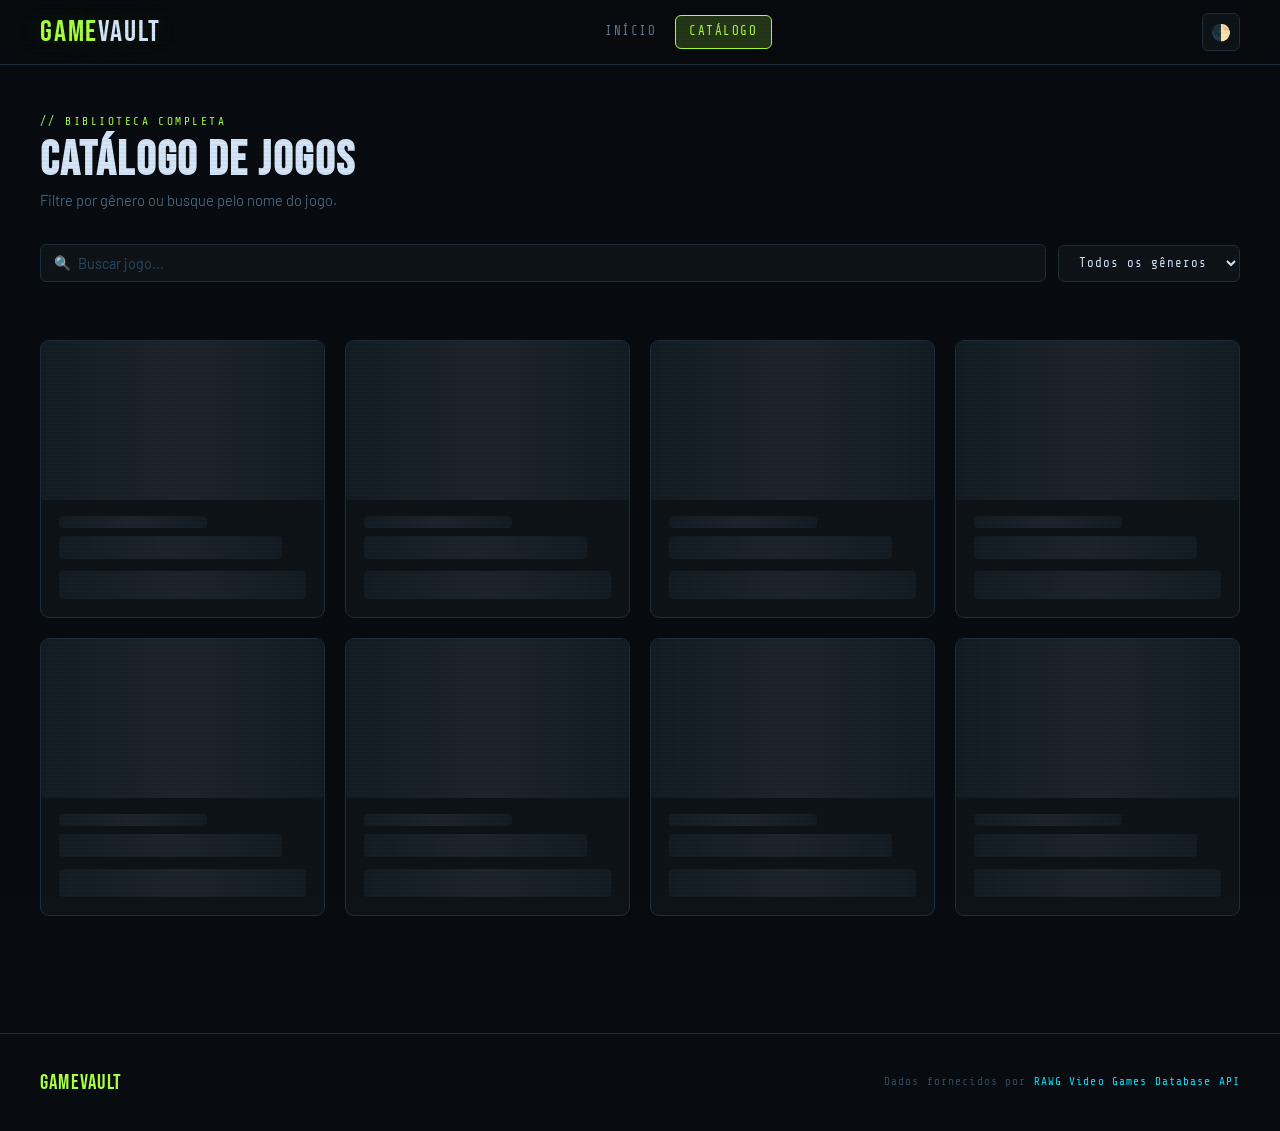
<file: catalog.html>
<!DOCTYPE html>
<html lang="pt-BR">
<head>
  <meta charset="UTF-8" />
  <meta name="viewport" content="width=device-width, initial-scale=1.0" />
  <title>GameVault — Catálogo</title>
  <link rel="stylesheet" href="style.css" />
  <script>
    (function () {
      const saved = localStorage.getItem('gv-theme');
      if (saved === 'light') document.documentElement.setAttribute('data-theme', 'light');
    })();
  </script>
</head>
<body>

  <!-- ── HEADER ── -->
  <header class="header">
    <div class="header__inner">
      <a href="index.html" class="logo">Game<span>Vault</span></a>

      <nav class="nav">
        <a href="index.html"   class="nav__link">Início</a>
        <a href="catalog.html" class="nav__link active">Catálogo</a>
      </nav>

      <div class="header__actions">
        <button class="btn-icon" id="theme-toggle" title="Alternar tema">🌓</button>
      </div>
    </div>
  </header>

  <!-- ── PAGE HEADER ── -->
  <div style="padding: 3rem clamp(1rem,4vw,2.5rem) 0; max-width:1280px; margin:0 auto;">
    <p class="section__label">// Biblioteca completa</p>
    <h1 class="section__title" style="font-size:clamp(2rem,4vw,3rem); margin-bottom:0.25rem;">Catálogo de Jogos</h1>
    <p style="color:var(--text-muted); font-size:0.92rem; font-weight:300; margin-bottom:2rem;">
      Filtre por gênero ou busque pelo nome do jogo.
    </p>

    <!-- TOOLBAR: busca + filtro -->
    <div class="catalog-toolbar">
      <div class="search-wrap">
        <!-- JS escuta o evento 'input' com debounce -->
        <input
          type="text"
          id="search-input"
          class="input-search"
          placeholder="Buscar jogo..."
          autocomplete="off"
        />
      </div>

      <!-- JS popula este select com as categorias da API -->
      <select id="genre-select" class="select-genre">
        <option value="">Todos os gêneros</option>
        <!-- Opções inseridas via JS -->
      </select>
    </div>

    <!-- Barra de progresso de carregamento (JS controla .active) -->
    <div class="loading-bar" id="loading-bar"></div>
  </div>

  <!-- ── GRID DE JOGOS ── -->
  <main class="section" style="padding-top:0;">
    <!-- JS renderiza os cards aqui -->
    <div class="games-grid" id="catalog-grid">
      <!-- Placeholders skeleton enquanto carrega -->
      <div class="game-card skeleton"><div class="game-card__thumb"></div><div class="game-card__body"><span class="game-card__genre">.</span><h3 class="game-card__name">.</h3><div class="game-card__footer">.</div></div></div>
      <div class="game-card skeleton"><div class="game-card__thumb"></div><div class="game-card__body"><span class="game-card__genre">.</span><h3 class="game-card__name">.</h3><div class="game-card__footer">.</div></div></div>
      <div class="game-card skeleton"><div class="game-card__thumb"></div><div class="game-card__body"><span class="game-card__genre">.</span><h3 class="game-card__name">.</h3><div class="game-card__footer">.</div></div></div>
      <div class="game-card skeleton"><div class="game-card__thumb"></div><div class="game-card__body"><span class="game-card__genre">.</span><h3 class="game-card__name">.</h3><div class="game-card__footer">.</div></div></div>
      <div class="game-card skeleton"><div class="game-card__thumb"></div><div class="game-card__body"><span class="game-card__genre">.</span><h3 class="game-card__name">.</h3><div class="game-card__footer">.</div></div></div>
      <div class="game-card skeleton"><div class="game-card__thumb"></div><div class="game-card__body"><span class="game-card__genre">.</span><h3 class="game-card__name">.</h3><div class="game-card__footer">.</div></div></div>
      <div class="game-card skeleton"><div class="game-card__thumb"></div><div class="game-card__body"><span class="game-card__genre">.</span><h3 class="game-card__name">.</h3><div class="game-card__footer">.</div></div></div>
      <div class="game-card skeleton"><div class="game-card__thumb"></div><div class="game-card__body"><span class="game-card__genre">.</span><h3 class="game-card__name">.</h3><div class="game-card__footer">.</div></div></div>
    </div>

    <!-- Botão "Carregar mais" — JS controla visibilidade -->
    <div style="text-align:center; margin-top:2.5rem;">
      <button class="btn btn--outline" id="load-more-btn" style="display:none;">
        Carregar mais jogos ↓
      </button>
    </div>
  </main>

  <!-- ── FOOTER ── -->
  <footer class="footer">
    <div class="footer__inner">
      <span class="footer__logo">GameVault</span>
      <p class="footer__copy">Dados fornecidos por <span>RAWG Video Games Database API</span></p>
    </div>
  </footer>

  <script src="app.js"></script>
</body>
</html>
</file>
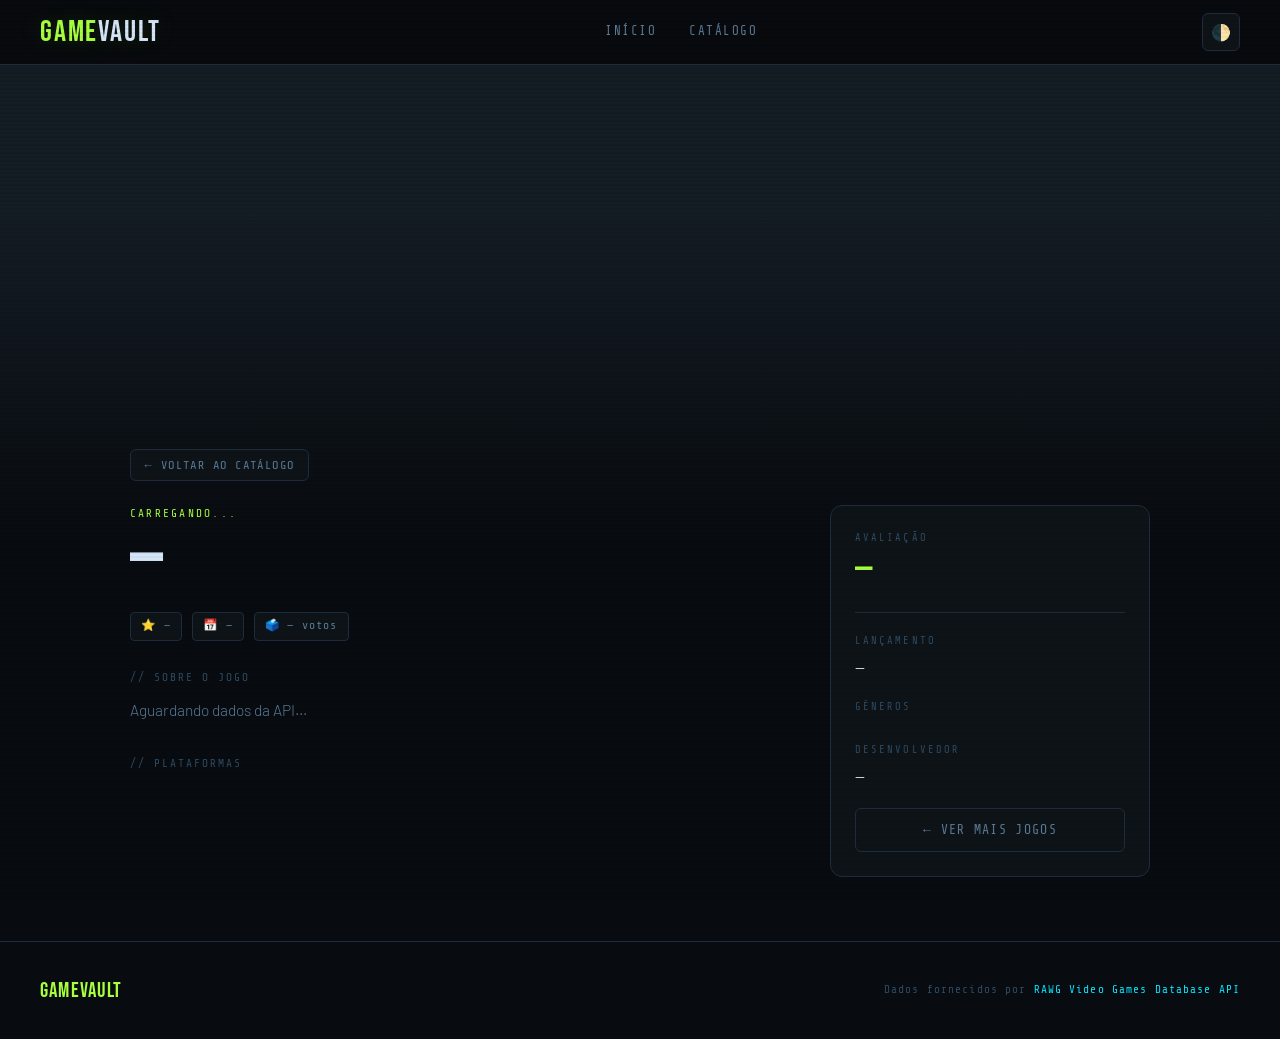
<file: detail.html>
<!DOCTYPE html>
<html lang="pt-BR">
<head>
  <meta charset="UTF-8" />
  <meta name="viewport" content="width=device-width, initial-scale=1.0" />
  <title>GameVault — Detalhes</title>
  <link rel="stylesheet" href="style.css" />
  <script>
    (function () {
      const saved = localStorage.getItem('gv-theme');
      if (saved === 'light') document.documentElement.setAttribute('data-theme', 'light');
    })();
  </script>
</head>
<body>

  <!-- ── HEADER ── -->
  <header class="header">
    <div class="header__inner">
      <a href="index.html" class="logo">Game<span>Vault</span></a>

      <nav class="nav">
        <a href="index.html"   class="nav__link">Início</a>
        <a href="catalog.html" class="nav__link">Catálogo</a>
      </nav>

      <div class="header__actions">
        <button class="btn-icon" id="theme-toggle" title="Alternar tema">🌓</button>
      </div>
    </div>
  </header>

  <!-- ── HERO IMAGE ── -->
  <!-- JS insere a imagem de capa aqui -->
  <div class="detail-hero" id="detail-hero">
    <!-- placeholder -->
    <div style="width:100%;height:100%;background:var(--surface2);"></div>
    <div class="detail-hero__gradient"></div>
  </div>

  <!-- ── CONTEÚDO PRINCIPAL ── -->
  <div class="detail-content">

    <!-- Botão voltar -->
    <a href="catalog.html" class="detail-back">← Voltar ao Catálogo</a>

    <!-- JS preenche este bloco com os dados do jogo -->
    <div class="detail-grid" id="detail-grid">

      <!-- COLUNA PRINCIPAL -->
      <div id="detail-main">

        <!-- JS insere: eyebrow, título, meta-chips, descrição -->
        <p class="detail-eyebrow" id="detail-genre">Carregando...</p>
        <h1 class="detail-title" id="detail-title">—</h1>

        <div class="detail-meta" id="detail-meta">
          <!-- chips inseridos via JS -->
          <span class="meta-chip">⭐ —</span>
          <span class="meta-chip">📅 —</span>
          <span class="meta-chip">🗳️ — votos</span>
        </div>
        

        <p class="detail-desc-title">// Sobre o jogo</p>
        <p class="detail-desc" id="detail-desc">
          Aguardando dados da API...
        </p>

        <p class="detail-desc-title">// Plataformas</p>
        <div class="tags-list" id="detail-platforms">
          <!-- tags inseridas via JS -->
        </div>

      </div>

      <!-- SIDEBAR -->
      <aside class="detail-sidebar" id="detail-sidebar">

        <div class="sidebar-block">
          <div class="sidebar-block__label">Avaliação</div>
          <div class="sidebar-block__value big" id="sidebar-rating">—</div>
          <div style="font-family:'Share Tech Mono',monospace;font-size:0.65rem;color:var(--text-dim);margin-top:0.2rem;" id="sidebar-votes"></div>
        </div>

        <hr style="border:none;border-top:1px solid var(--border);">

        <div class="sidebar-block">
          <div class="sidebar-block__label">Lançamento</div>
          <div class="sidebar-block__value" id="sidebar-released">—</div>
        </div>

        <div class="sidebar-block">
          <div class="sidebar-block__label">Gêneros</div>
          <div class="tags-list" id="sidebar-genres"></div>
        </div>

        <div class="sidebar-block">
          <div class="sidebar-block__label">Desenvolvedor</div>
          <div class="sidebar-block__value" id="sidebar-dev">—</div>
        </div>

        <a href="catalog.html" class="btn btn--ghost" style="width:100%;justify-content:center;">
          ← Ver mais jogos
        </a>

      </aside>
    </div>

    <!-- Mensagem de erro (JS exibe se não houver ID na URL) -->
    <div id="detail-error" style="display:none; text-align:center; padding:4rem 1rem;">
      <p style="font-family:'Share Tech Mono',monospace;font-size:0.85rem;color:var(--danger);letter-spacing:0.1em;">
        // ERRO: Jogo não encontrado ou ID inválido na URL.
      </p>
      <a href="catalog.html" class="btn btn--ghost" style="margin-top:1.5rem;display:inline-flex;">
        ← Voltar ao Catálogo
      </a>
    </div>

  </div>

  <!-- ── FOOTER ── -->
  <footer class="footer">
    <div class="footer__inner">
      <span class="footer__logo">GameVault</span>
      <p class="footer__copy">Dados fornecidos por <span>RAWG Video Games Database API</span></p>
    </div>
  </footer>

  <script src="app.js"></script>
</body>
</html>
</file>
<file: style.css>
@import url('https://fonts.googleapis.com/css2?family=Bebas+Neue&family=Barlow:ital,wght@0,300;0,400;0,600;0,700;1,300&family=Share+Tech+Mono&display=swap');

/* ─── TOKENS ─────────────────────────────────────────────── */
:root {
  --bg:        #080b0f;
  --surface:   #0e1318;
  --surface2:  #141c24;
  --border:    #1e2d3d;
  --accent:    #a8ff3e;
  --accent2:   #00e5ff;
  --danger:    #ff3e3e;
  --text:      #d4e5f7;
  --text-muted:#5a7a96;
  --text-dim:  #2e4a60;
  --glow:      rgba(168,255,62,0.18);
  --glow2:     rgba(0,229,255,0.12);
  --radius:    6px;
  --transition: 0.22s cubic-bezier(.4,0,.2,1);
}

[data-theme="light"] {
  --bg:        #eef2f7;
  --surface:   #ffffff;
  --surface2:  #f0f4f9;
  --border:    #c8d8e8;
  --text:      #0e1f30;
  --text-muted:#4a6a86;
  --text-dim:  #a0b8cc;
  --glow:      rgba(168,255,62,0.10);
  --glow2:     rgba(0,229,255,0.08);
}

/* ─── RESET ──────────────────────────────────────────────── */
*, *::before, *::after { box-sizing: border-box; margin: 0; padding: 0; }

html { scroll-behavior: smooth; }

body {
  background-color: var(--bg);
  color: var(--text);
  font-family: 'Barlow', sans-serif;
  font-weight: 400;
  font-size: 16px;
  line-height: 1.6;
  min-height: 100vh;
  overflow-x: hidden;
  transition: background-color var(--transition), color var(--transition);
}

/* scan-line overlay */
body::before {
  content: '';
  position: fixed;
  inset: 0;
  background: repeating-linear-gradient(
    0deg,
    transparent,
    transparent 2px,
    rgba(0,0,0,0.03) 2px,
    rgba(0,0,0,0.03) 4px
  );
  pointer-events: none;
  z-index: 9999;
}

a { color: inherit; text-decoration: none; }
img { display: block; max-width: 100%; }
ul { list-style: none; }
button { cursor: pointer; font-family: inherit; border: none; background: none; }

/* ─── SCROLLBAR ──────────────────────────────────────────── */
::-webkit-scrollbar { width: 6px; }
::-webkit-scrollbar-track { background: var(--bg); }
::-webkit-scrollbar-thumb { background: var(--border); border-radius: 99px; }
::-webkit-scrollbar-thumb:hover { background: var(--accent); }

/* ─── HEADER ─────────────────────────────────────────────── */
.header {
  position: sticky;
  top: 0;
  z-index: 100;
  background: rgba(8,11,15,0.88);
  backdrop-filter: blur(14px);
  border-bottom: 1px solid var(--border);
  padding: 0 clamp(1rem, 4vw, 2.5rem);
}

[data-theme="light"] .header {
  background: rgba(238,242,247,0.92);
}

.header__inner {
  max-width: 1280px;
  margin: 0 auto;
  display: flex;
  align-items: center;
  justify-content: space-between;
  height: 64px;
  gap: 1.5rem;
}

.logo {
  font-family: 'Bebas Neue', sans-serif;
  font-size: 1.9rem;
  letter-spacing: 0.06em;
  color: var(--accent);
  text-shadow: 0 0 24px var(--glow);
  white-space: nowrap;
}

.logo span {
  color: var(--text);
}

.nav {
  display: flex;
  align-items: center;
  gap: 0.25rem;
}

.nav__link {
  font-family: 'Share Tech Mono', monospace;
  font-size: 0.78rem;
  letter-spacing: 0.12em;
  text-transform: uppercase;
  color: var(--text-muted);
  padding: 0.4rem 0.85rem;
  border-radius: var(--radius);
  border: 1px solid transparent;
  transition: all var(--transition);
}

.nav__link:hover,
.nav__link.active {
  color: var(--accent);
  border-color: var(--accent);
  background: var(--glow);
}

.header__actions { display: flex; align-items: center; gap: 0.5rem; }

.btn-icon {
  width: 38px; height: 38px;
  display: grid; place-items: center;
  border-radius: var(--radius);
  border: 1px solid var(--border);
  color: var(--text-muted);
  font-size: 1rem;
  transition: all var(--transition);
  background: var(--surface);
}

.btn-icon:hover {
  color: var(--accent);
  border-color: var(--accent);
  background: var(--glow);
}

/* ─── HERO ───────────────────────────────────────────────── */
.hero {
  position: relative;
  overflow: hidden;
  padding: clamp(4rem,10vw,7rem) clamp(1rem, 4vw, 2.5rem) clamp(3rem,6vw,5rem);
  text-align: center;
}

.hero__bg {
  position: absolute;
  inset: 0;
  background:
    radial-gradient(ellipse 80% 60% at 50% -10%, rgba(168,255,62,0.07) 0%, transparent 70%),
    radial-gradient(ellipse 60% 40% at 80% 110%, rgba(0,229,255,0.05) 0%, transparent 60%);
  pointer-events: none;
}

.hero__eyebrow {
  font-family: 'Share Tech Mono', monospace;
  font-size: 0.72rem;
  letter-spacing: 0.25em;
  text-transform: uppercase;
  color: var(--accent);
  margin-bottom: 1rem;
  opacity: 0;
  animation: fadeUp 0.6s 0.1s forwards;
}

.hero__title {
  font-family: 'Bebas Neue', sans-serif;
  font-size: clamp(3.5rem, 9vw, 7rem);
  line-height: 0.95;
  letter-spacing: 0.03em;
  color: var(--text);
  margin-bottom: 1.25rem;
  opacity: 0;
  animation: fadeUp 0.6s 0.2s forwards;
}

.hero__title em {
  font-style: normal;
  color: var(--accent);
  text-shadow: 0 0 40px var(--glow);
}

.hero__sub {
  font-size: 1.05rem;
  font-weight: 300;
  color: var(--text-muted);
  max-width: 520px;
  margin: 0 auto 2rem;
  opacity: 0;
  animation: fadeUp 0.6s 0.3s forwards;
}

.hero__cta {
  display: inline-flex;
  gap: 0.75rem;
  flex-wrap: wrap;
  justify-content: center;
  opacity: 0;
  animation: fadeUp 0.6s 0.4s forwards;
}

/* ─── BUTTONS ────────────────────────────────────────────── */
.btn {
  display: inline-flex;
  align-items: center;
  gap: 0.5rem;
  padding: 0.65rem 1.5rem;
  border-radius: var(--radius);
  font-family: 'Share Tech Mono', monospace;
  font-size: 0.82rem;
  letter-spacing: 0.1em;
  text-transform: uppercase;
  transition: all var(--transition);
  border: 1px solid transparent;
}

.btn--primary {
  background: var(--accent);
  color: #080b0f;
  border-color: var(--accent);
  font-weight: 700;
  box-shadow: 0 0 24px var(--glow);
}

.btn--primary:hover {
  background: #c8ff6a;
  box-shadow: 0 0 40px rgba(168,255,62,0.4);
  transform: translateY(-1px);
}

.btn--outline {
  background: transparent;
  color: var(--text);
  border-color: var(--border);
}

.btn--outline:hover {
  border-color: var(--accent2);
  color: var(--accent2);
  background: var(--glow2);
}

.btn--ghost {
  background: var(--surface);
  color: var(--text-muted);
  border-color: var(--border);
}

.btn--ghost:hover {
  color: var(--accent);
  border-color: var(--accent);
  background: var(--glow);
}

/* ─── SECTION WRAPPER ────────────────────────────────────── */
.section {
  padding: clamp(3rem, 6vw, 5rem) clamp(1rem, 4vw, 2.5rem);
  max-width: 1280px;
  margin: 0 auto;
}

.section__header {
  display: flex;
  align-items: flex-end;
  justify-content: space-between;
  gap: 1rem;
  margin-bottom: 2.5rem;
  flex-wrap: wrap;
}

.section__label {
  font-family: 'Share Tech Mono', monospace;
  font-size: 0.7rem;
  letter-spacing: 0.22em;
  text-transform: uppercase;
  color: var(--accent);
  margin-bottom: 0.35rem;
}

.section__title {
  font-family: 'Bebas Neue', sans-serif;
  font-size: clamp(1.8rem, 3.5vw, 2.6rem);
  letter-spacing: 0.04em;
  color: var(--text);
  line-height: 1;
}

/* ─── GAME CARD ──────────────────────────────────────────── */
.games-grid {
  display: grid;
  grid-template-columns: repeat(auto-fill, minmax(260px, 1fr));
  gap: 1.25rem;
}

.game-card {
  background: var(--surface);
  border: 1px solid var(--border);
  border-radius: calc(var(--radius) * 1.5);
  overflow: hidden;
  display: flex;
  flex-direction: column;
  transition: all var(--transition);
  position: relative;
  opacity: 0;
  animation: fadeUp 0.5s forwards;
}

.game-card:hover {
  border-color: var(--accent);
  transform: translateY(-4px);
  box-shadow: 0 8px 40px rgba(168,255,62,0.12), 0 0 0 1px var(--accent);
}

.game-card__thumb {
  position: relative;
  aspect-ratio: 16/9;
  overflow: hidden;
  background: var(--surface2);
}

.game-card__thumb img {
  width: 100%; height: 100%;
  object-fit: cover;
  transition: transform 0.4s ease;
}

.game-card:hover .game-card__thumb img { transform: scale(1.05); }

.game-card__rating {
  position: absolute;
  top: 0.6rem; right: 0.6rem;
  background: rgba(8,11,15,0.82);
  backdrop-filter: blur(6px);
  border: 1px solid var(--border);
  border-radius: 4px;
  padding: 0.2rem 0.55rem;
  font-family: 'Share Tech Mono', monospace;
  font-size: 0.78rem;
  color: var(--accent);
  display: flex;
  align-items: center;
  gap: 0.25rem;
}

.game-card__body {
  padding: 1rem 1.1rem 1.1rem;
  flex: 1;
  display: flex;
  flex-direction: column;
  gap: 0.5rem;
}

.game-card__genre {
  font-family: 'Share Tech Mono', monospace;
  font-size: 0.65rem;
  letter-spacing: 0.15em;
  text-transform: uppercase;
  color: var(--accent2);
}

.game-card__name {
  font-family: 'Bebas Neue', sans-serif;
  font-size: 1.25rem;
  letter-spacing: 0.04em;
  color: var(--text);
  line-height: 1.15;
  flex: 1;
}

.game-card__footer {
  display: flex;
  align-items: center;
  justify-content: space-between;
  gap: 0.5rem;
  margin-top: 0.25rem;
}

.game-card__platforms {
  display: flex;
  gap: 0.3rem;
  flex-wrap: wrap;
}

.platform-tag {
  font-family: 'Share Tech Mono', monospace;
  font-size: 0.6rem;
  letter-spacing: 0.1em;
  text-transform: uppercase;
  color: var(--text-dim);
  border: 1px solid var(--border);
  border-radius: 3px;
  padding: 0.1rem 0.4rem;
}

.btn--card {
  font-size: 0.7rem;
  padding: 0.4rem 0.85rem;
  white-space: nowrap;
  background: var(--surface2);
  border-color: var(--border);
  color: var(--text-muted);
}

.btn--card:hover {
  background: var(--accent);
  border-color: var(--accent);
  color: #080b0f;
}

/* skeleton placeholder */
.game-card.skeleton { opacity: 1; animation: none; }
.skeleton .game-card__thumb,
.skeleton .game-card__genre,
.skeleton .game-card__name,
.skeleton .game-card__footer {
  background: var(--surface2);
  border-radius: 4px;
  position: relative;
  overflow: hidden;
  color: transparent;
}
.skeleton .game-card__genre { height: 12px; width: 60%; }
.skeleton .game-card__name  { height: 22px; width: 90%; }
.skeleton .game-card__footer{ height: 28px; }
.skeleton .game-card__thumb::after,
.skeleton .game-card__genre::after,
.skeleton .game-card__name::after,
.skeleton .game-card__footer::after {
  content: '';
  position: absolute;
  inset: 0;
  background: linear-gradient(90deg, transparent 0%, rgba(255,255,255,0.04) 50%, transparent 100%);
  animation: shimmer 1.4s infinite;
}
@keyframes shimmer { from{transform:translateX(-100%)} to{transform:translateX(100%)} }

/* ─── CATALOG PAGE ───────────────────────────────────────── */
.catalog-toolbar {
  display: flex;
  gap: 0.75rem;
  flex-wrap: wrap;
  margin-bottom: 2rem;
  align-items: center;
}

.search-wrap {
  flex: 1;
  min-width: 220px;
  position: relative;
}

.search-wrap::before {
  content: '🔍';
  position: absolute;
  left: 0.85rem;
  top: 50%;
  transform: translateY(-50%);
  font-size: 0.85rem;
  pointer-events: none;
}

.input-search {
  width: 100%;
  background: var(--surface);
  border: 1px solid var(--border);
  border-radius: var(--radius);
  color: var(--text);
  font-family: 'Barlow', sans-serif;
  font-size: 0.9rem;
  padding: 0.6rem 0.85rem 0.6rem 2.3rem;
  transition: border-color var(--transition);
  outline: none;
}

.input-search:focus { border-color: var(--accent); }
.input-search::placeholder { color: var(--text-dim); }

.select-genre {
  background: var(--surface);
  border: 1px solid var(--border);
  border-radius: var(--radius);
  color: var(--text);
  font-family: 'Share Tech Mono', monospace;
  font-size: 0.78rem;
  letter-spacing: 0.08em;
  padding: 0.6rem 1rem;
  outline: none;
  transition: border-color var(--transition);
  cursor: pointer;
  min-width: 180px;
}

.select-genre:focus { border-color: var(--accent); }

/* loading state */
.loading-bar {
  width: 100%;
  height: 2px;
  background: var(--border);
  overflow: hidden;
  border-radius: 99px;
  margin-bottom: 1.5rem;
  opacity: 0;
  transition: opacity var(--transition);
}

.loading-bar.active { opacity: 1; }

.loading-bar::after {
  content: '';
  display: block;
  height: 100%;
  width: 40%;
  background: var(--accent);
  animation: slide 1s infinite ease-in-out;
  border-radius: 99px;
  box-shadow: 0 0 12px var(--glow);
}

@keyframes slide {
  0%   { transform: translateX(-100%); }
  100% { transform: translateX(350%); }
}

.status-msg {
  font-family: 'Share Tech Mono', monospace;
  font-size: 0.8rem;
  letter-spacing: 0.12em;
  color: var(--text-muted);
  text-align: center;
  padding: 3rem 1rem;
  grid-column: 1/-1;
}

/* ─── DETAIL PAGE ────────────────────────────────────────── */
.detail-hero {
  position: relative;
  height: clamp(280px, 45vw, 480px);
  overflow: hidden;
}

.detail-hero__img {
  width: 100%; height: 100%;
  object-fit: cover;
  filter: brightness(0.45);
}

.detail-hero__gradient {
  position: absolute;
  inset: 0;
  background: linear-gradient(to bottom, transparent 30%, var(--bg) 100%);
}

.detail-content {
  max-width: 1100px;
  margin: 0 auto;
  padding: 0 clamp(1rem, 4vw, 2.5rem) clamp(3rem, 5vw, 4rem);
  margin-top: -6rem;
  position: relative;
  z-index: 2;
}

.detail-back {
  display: inline-flex;
  align-items: center;
  gap: 0.4rem;
  font-family: 'Share Tech Mono', monospace;
  font-size: 0.75rem;
  letter-spacing: 0.12em;
  text-transform: uppercase;
  color: var(--text-muted);
  margin-bottom: 1.5rem;
  border: 1px solid var(--border);
  padding: 0.35rem 0.85rem;
  border-radius: var(--radius);
  background: var(--surface);
  width: fit-content;
  transition: all var(--transition);
}

.detail-back:hover { color: var(--accent); border-color: var(--accent); }

.detail-grid {
  display: grid;
  grid-template-columns: 1fr 320px;
  gap: 2.5rem;
  align-items: start;
}

@media (max-width: 768px) {
  .detail-grid { grid-template-columns: 1fr; }
}

.detail-eyebrow {
  font-family: 'Share Tech Mono', monospace;
  font-size: 0.7rem;
  letter-spacing: 0.2em;
  text-transform: uppercase;
  color: var(--accent);
  margin-bottom: 0.5rem;
}

.detail-title {
  font-family: 'Bebas Neue', sans-serif;
  font-size: clamp(2.2rem, 5vw, 3.8rem);
  letter-spacing: 0.03em;
  line-height: 1;
  margin-bottom: 1.25rem;
  color: var(--text);
}

.detail-meta {
  display: flex;
  flex-wrap: wrap;
  gap: 0.6rem;
  margin-bottom: 1.75rem;
}

.meta-chip {
  display: flex;
  align-items: center;
  gap: 0.3rem;
  font-family: 'Share Tech Mono', monospace;
  font-size: 0.72rem;
  letter-spacing: 0.1em;
  color: var(--text-muted);
  border: 1px solid var(--border);
  border-radius: 4px;
  padding: 0.25rem 0.65rem;
  background: var(--surface);
}

.meta-chip.highlight {
  color: var(--accent);
  border-color: var(--accent);
  background: var(--glow);
}

.detail-desc-title {
  font-family: 'Share Tech Mono', monospace;
  font-size: 0.7rem;
  letter-spacing: 0.18em;
  text-transform: uppercase;
  color: var(--text-dim);
  margin-bottom: 0.6rem;
}

.detail-desc {
  font-size: 0.97rem;
  font-weight: 300;
  color: var(--text-muted);
  line-height: 1.75;
  margin-bottom: 2rem;
}

/* sidebar */
.detail-sidebar {
  background: var(--surface);
  border: 1px solid var(--border);
  border-radius: calc(var(--radius)*2);
  padding: 1.5rem;
  display: flex;
  flex-direction: column;
  gap: 1.25rem;
  position: sticky;
  top: 80px;
}

.sidebar-block__label {
  font-family: 'Share Tech Mono', monospace;
  font-size: 0.65rem;
  letter-spacing: 0.2em;
  text-transform: uppercase;
  color: var(--text-dim);
  margin-bottom: 0.4rem;
}

.sidebar-block__value {
  font-size: 0.9rem;
  color: var(--text);
}

.sidebar-block__value.big {
  font-family: 'Bebas Neue', sans-serif;
  font-size: 2.2rem;
  color: var(--accent);
  line-height: 1;
}

.tags-list {
  display: flex;
  flex-wrap: wrap;
  gap: 0.4rem;
}

.tag {
  font-family: 'Share Tech Mono', monospace;
  font-size: 0.65rem;
  letter-spacing: 0.1em;
  text-transform: uppercase;
  color: var(--text-muted);
  border: 1px solid var(--border);
  border-radius: 3px;
  padding: 0.15rem 0.5rem;
  background: var(--surface2);
}

/* ─── FOOTER ─────────────────────────────────────────────── */
.footer {
  border-top: 1px solid var(--border);
  padding: 2rem clamp(1rem, 4vw, 2.5rem);
  text-align: center;
}

.footer__inner {
  max-width: 1280px;
  margin: 0 auto;
  display: flex;
  align-items: center;
  justify-content: space-between;
  gap: 1rem;
  flex-wrap: wrap;
}

.footer__logo {
  font-family: 'Bebas Neue', sans-serif;
  font-size: 1.3rem;
  color: var(--accent);
  letter-spacing: 0.06em;
}

.footer__copy {
  font-family: 'Share Tech Mono', monospace;
  font-size: 0.7rem;
  letter-spacing: 0.1em;
  color: var(--text-dim);
}

.footer__copy span { color: var(--accent2); }

/* ─── STATS BAR (homepage) ───────────────────────────────── */
.stats-bar {
  background: var(--surface);
  border-top: 1px solid var(--border);
  border-bottom: 1px solid var(--border);
  padding: 1.5rem clamp(1rem, 4vw, 2.5rem);
}

.stats-bar__inner {
  max-width: 1280px;
  margin: 0 auto;
  display: flex;
  gap: 2rem;
  justify-content: center;
  flex-wrap: wrap;
}

.stat-item {
  text-align: center;
}

.stat-item__num {
  font-family: 'Bebas Neue', sans-serif;
  font-size: 2rem;
  color: var(--accent);
  line-height: 1;
  text-shadow: 0 0 20px var(--glow);
}

.stat-item__label {
  font-family: 'Share Tech Mono', monospace;
  font-size: 0.65rem;
  letter-spacing: 0.18em;
  text-transform: uppercase;
  color: var(--text-dim);
  margin-top: 0.2rem;
}

/* ─── ANIMATIONS ─────────────────────────────────────────── */
@keyframes fadeUp {
  from { opacity: 0; transform: translateY(18px); }
  to   { opacity: 1; transform: translateY(0); }
}

/* ─── RESPONSIVE ─────────────────────────────────────────── */
@media (max-width: 640px) {
  .nav { display: none; }
  .catalog-toolbar { flex-direction: column; }
  .search-wrap { min-width: unset; }
}
</file>
